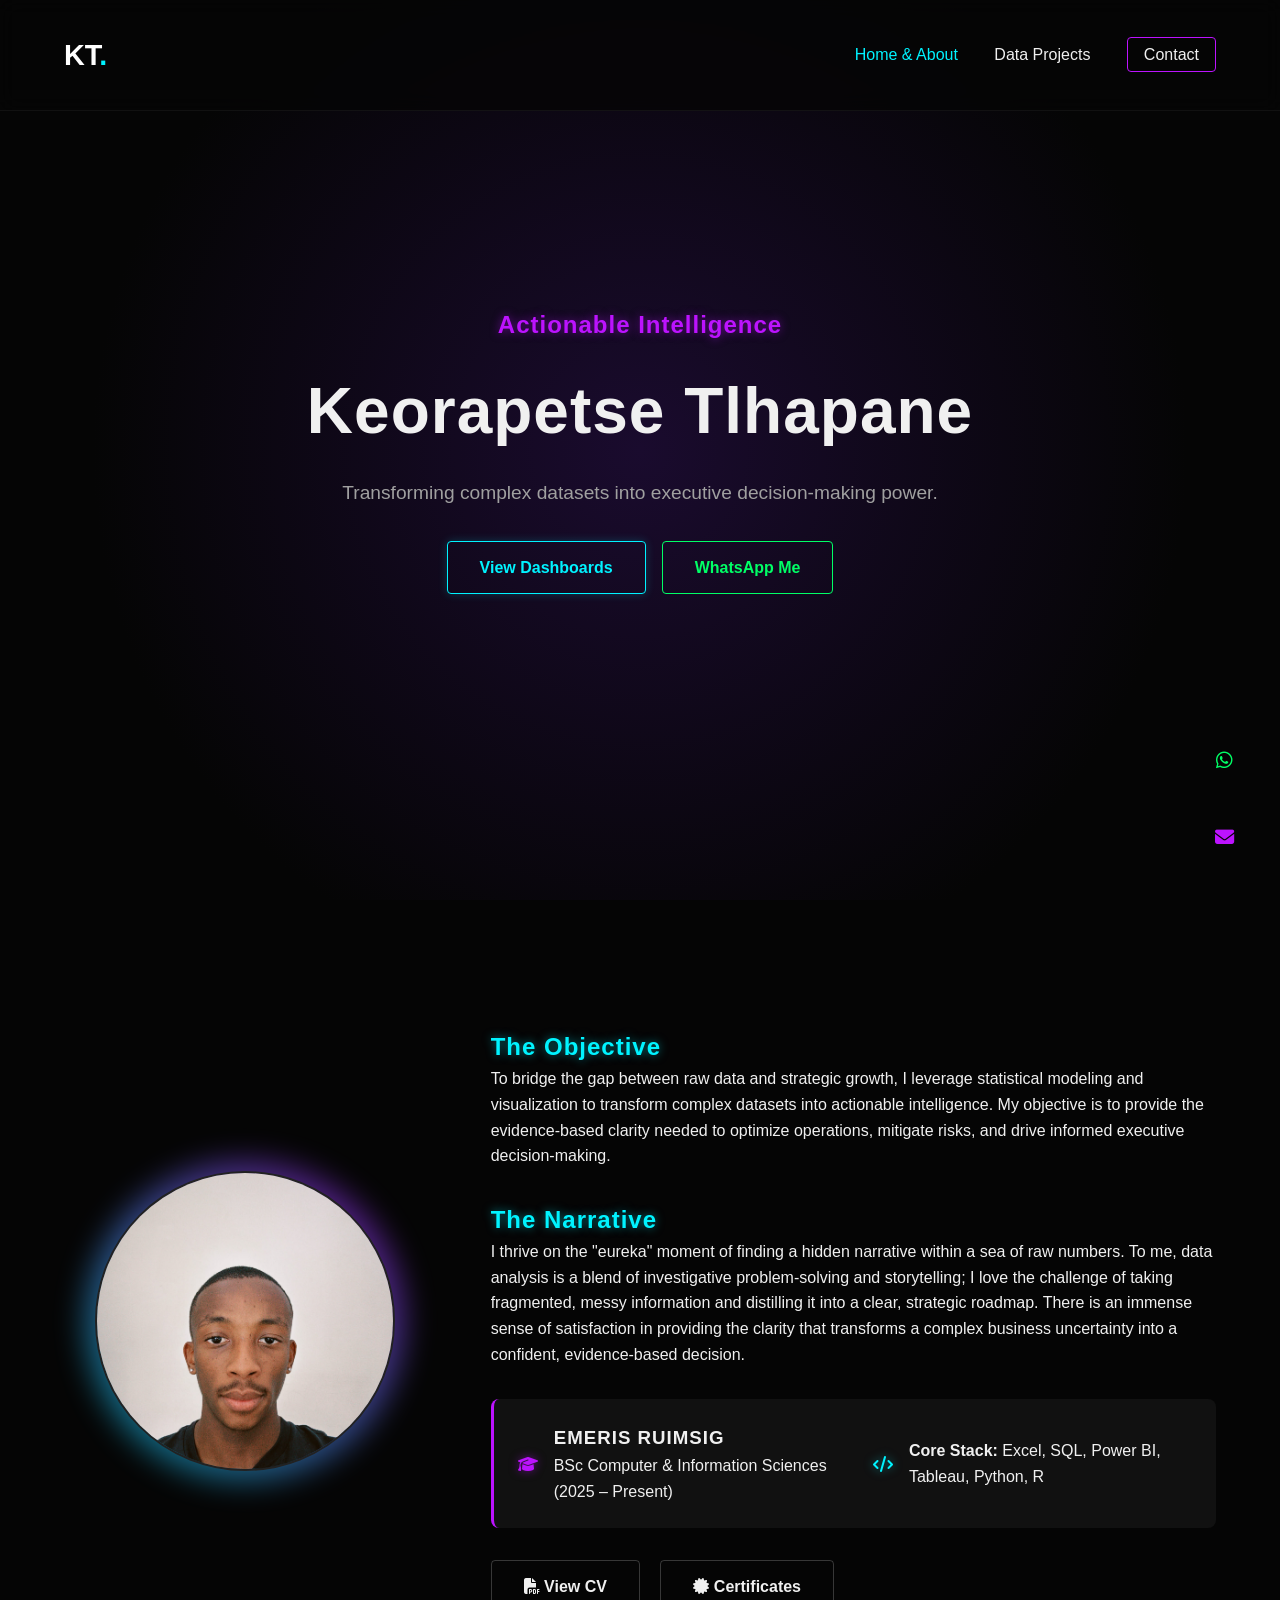
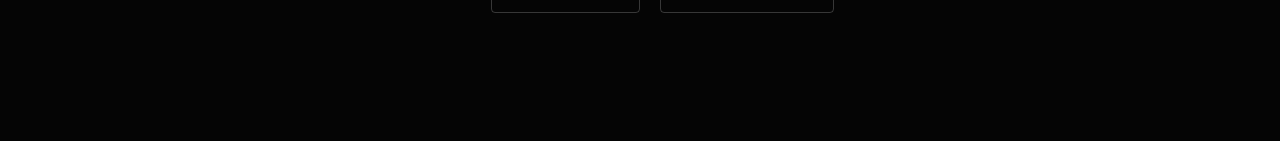
<file: index.html>
<!DOCTYPE html>
<html lang="en">
<head>
    <meta charset="UTF-8">
    <meta name="viewport" content="width=device-width, initial-scale=1.0">
    <title>Keorapetse Tlhapane | Data Analyst</title>
    <link rel="stylesheet" href="styles.css">
    <link rel="stylesheet" href="https://cdnjs.cloudflare.com/ajax/libs/font-awesome/6.4.0/css/all.min.css">
</head>
<body>
    <div class="floating-contact">
        <a href="https://wa.me/27663300304" class="neon-btn icon-btn"><i class="fab fa-whatsapp"></i></a>
        <a href="mailto:keotlhapane011@gmail.com" class="neon-btn icon-btn"><i class="fas fa-envelope"></i></a>
    </div>

    <nav>
        <div class="logo">KT<span>.</span></div>
        <div class="nav-links">
            <a href="index.html" class="active">Home & About</a>
            <a href="projects.html">Data Projects</a>
            <a href="mailto:keotlhapane011@gmail.com" class="contact-link">Contact</a>
        </div>
    </nav>

    <header class="hero hidden">
        <div class="hero-content">
            <h2 class="neon-text-purple">Actionable Intelligence</h2>
            <h1>Keorapetse Tlhapane</h1>
            <p class="subtitle">Transforming complex datasets into executive decision-making power.</p>
            <div class="hero-buttons">
                <a href="projects.html" class="neon-btn primary">View Dashboards</a>
                <a href="https://wa.me/27663300304" class="neon-btn secondary">WhatsApp Me</a>
            </div>
        </div>
    </header>

    <section class="about-section hidden">
        <div class="about-grid">
            <div class="about-image-container">
                <img src="founder.jpg" alt="Keorapetse Tlhapane" class="founder-img">
                <div class="glow-ring"></div>
            </div>
            <div class="about-text">
                <h2 class="neon-text-cyan">The Objective</h2>
                <p>To bridge the gap between raw data and strategic growth, I leverage statistical modeling and visualization to transform complex datasets into actionable intelligence. My objective is to provide the evidence-based clarity needed to optimize operations, mitigate risks, and drive informed executive decision-making.</p>
                
                <h2 class="neon-text-cyan mt-2">The Narrative</h2>
                <p>I thrive on the "eureka" moment of finding a hidden narrative within a sea of raw numbers. To me, data analysis is a blend of investigative problem-solving and storytelling; I love the challenge of taking fragmented, messy information and distilling it into a clear, strategic roadmap. There is an immense sense of satisfaction in providing the clarity that transforms a complex business uncertainty into a confident, evidence-based decision.</p>

                <div class="credentials mt-2">
                    <div class="edu-card">
                        <i class="fas fa-graduation-cap neon-text-purple"></i>
                        <div>
                            <h3>EMERIS RUIMSIG</h3>
                            <p>BSc Computer & Information Sciences (2025 – Present)</p>
                        </div>
                    </div>
                    <div class="skills-card">
                        <i class="fas fa-code neon-text-cyan"></i>
                        <p><strong>Core Stack:</strong> Excel, SQL, Power BI, Tableau, Python, R</p>
                    </div>
                </div>

                <div class="action-buttons mt-2">
                    <a href="Keorapetse Tlhapane Data Analyst CV.pdf" target="_blank" class="neon-btn outline"><i class="fas fa-file-pdf"></i> View CV</a>
                    <a href="certificates.pdf" target="_blank" class="neon-btn outline"><i class="fas fa-certificate"></i> Certificates</a>
                </div>
            </div>
        </div>
    </section>

    <script src="script.js"></script>
</body>
</html>
</file>
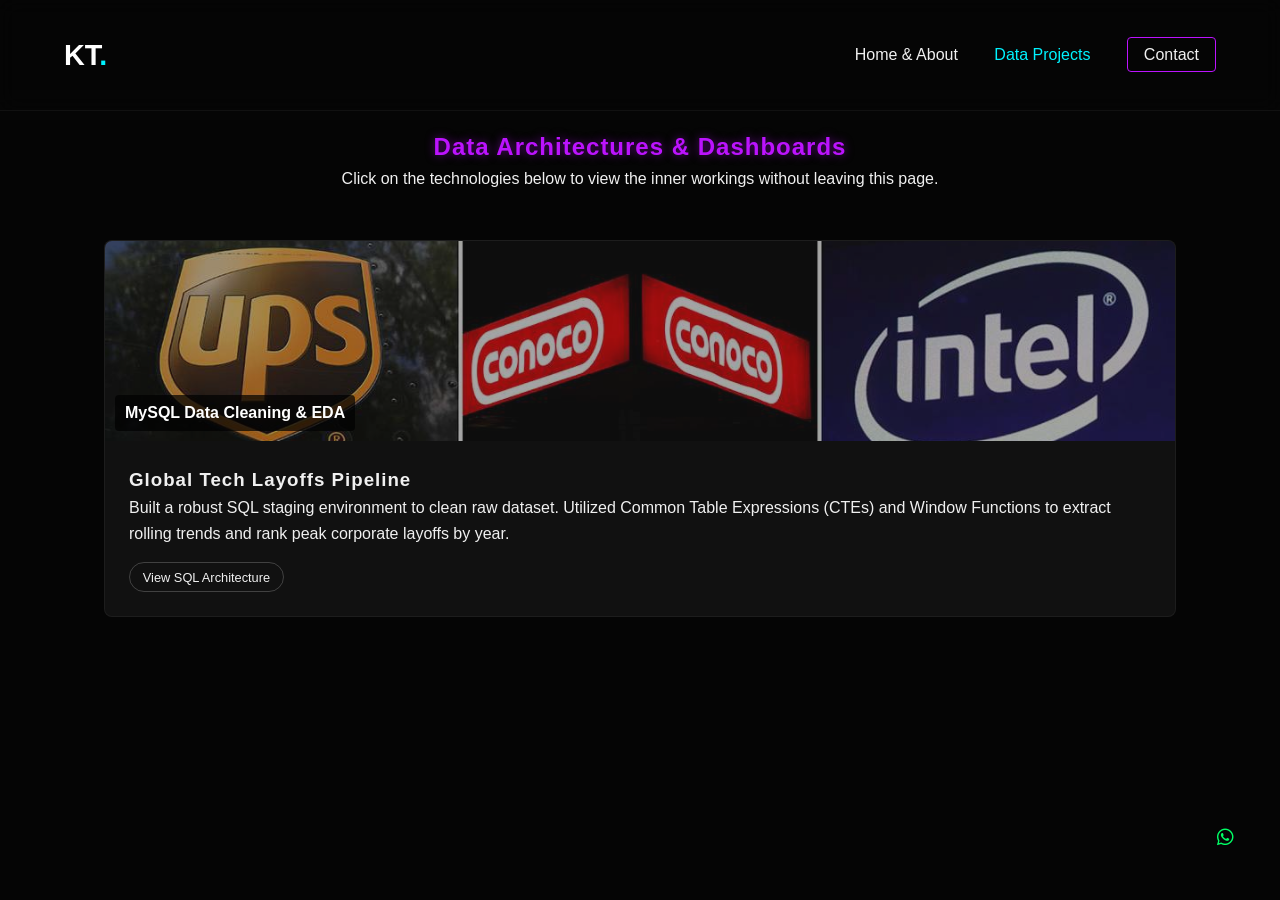
<file: projects.html>
<!DOCTYPE html>
<html lang="en">
<head>
    <meta charset="UTF-8">
    <meta name="viewport" content="width=device-width, initial-scale=1.0">
    <title>Projects | Keorapetse Tlhapane</title>
    <link rel="stylesheet" href="styles.css">
    <link rel="stylesheet" href="https://cdnjs.cloudflare.com/ajax/libs/font-awesome/6.4.0/css/all.min.css">
</head>
<body>
    <div class="floating-contact">
        <a href="https://wa.me/27663300304" class="neon-btn icon-btn"><i class="fab fa-whatsapp"></i></a>
    </div>

    <nav>
        <div class="logo">KT<span>.</span></div>
        <div class="nav-links">
            <a href="index.html">Home & About</a>
            <a href="projects.html" class="active">Data Projects</a>
            <a href="mailto:keotlhapane011@gmail.com" class="contact-link">Contact</a>
        </div>
    </nav>

    <section class="portfolio-section hidden">
        <h1 class="neon-text-purple text-center">Data Architectures & Dashboards</h1>
        <p class="text-center mb-3">Click on the technologies below to view the inner workings without leaving this page.</p>

        <div class="projects-grid">
            <div class="project-card">
                <div class="project-thumb">
                    <img src="Layoffs-1200.jpg" alt="Tech Layoffs Analysis">
                    <div class="overlay">MySQL Data Cleaning & EDA</div>
                </div>
                <div class="project-info">
                    <h3>Global Tech Layoffs Pipeline</h3>
                    <p>Built a robust SQL staging environment to clean raw dataset. Utilized Common Table Expressions (CTEs) and Window Functions to extract rolling trends and rank peak corporate layoffs by year.</p>
                    <div class="tech-stack-buttons">
                        <button class="neon-chip" onclick="openModal('sql', 'project2')">View SQL Architecture</button>
                    </div>
                </div>
            </div>
        </div>
    </section>

    <div id="dataModal" class="modal">
        <div class="modal-content glass">
            <span class="close-btn" onclick="closeModal()">&times;</span>
            <h2 id="modalTitle" class="neon-text-cyan">Project Data</h2>
            <div id="modalBody" class="modal-body">
                </div>
            <div class="modal-footer" id="modalFooter">
                </div>
        </div>
    </div>

    <script src="script.js"></script>
</body>
</html>
</file>
<file: styles.css>
:root {
    --bg-color: #050505;
    --surface-color: #111111;
    --text-main: #f0f0f0;
    --text-muted: #a0a0a0;
    --neon-cyan: #00f3ff;
    --neon-purple: #bc13fe;
    --neon-green: #00ff66;
    --font-main: 'Segoe UI', Roboto, Helvetica, sans-serif;
}

* {
    margin: 0;
    padding: 0;
    box-sizing: border-box;
}

body {
    background-color: var(--bg-color);
    color: var(--text-main);
    font-family: var(--font-main);
    line-height: 1.6;
    overflow-x: hidden;
}

h1, h2, h3 { letter-spacing: 1px; }
.neon-text-cyan { color: var(--neon-cyan); text-shadow: 0 0 10px rgba(0, 243, 255, 0.5); }
.neon-text-purple { color: var(--neon-purple); text-shadow: 0 0 10px rgba(188, 19, 254, 0.5); }
.text-center { text-align: center; }
.mt-2 { margin-top: 2rem; }
.mb-3 { margin-bottom: 3rem; }

nav {
    display: flex;
    justify-content: space-between;
    align-items: center;
    padding: 2rem 5%;
    background: rgba(5, 5, 5, 0.8);
    backdrop-filter: blur(10px);
    position: fixed;
    width: 100%;
    top: 0;
    z-index: 100;
    border-bottom: 1px solid rgba(255,255,255,0.05);
}

.logo { font-size: 1.8rem; font-weight: 800; color: #fff; }
.logo span { color: var(--neon-cyan); }

.nav-links a {
    color: var(--text-main);
    text-decoration: none;
    margin-left: 2rem;
    transition: color 0.3s;
    font-weight: 500;
}
.nav-links a:hover, .nav-links a.active { color: var(--neon-cyan); }
.contact-link { border: 1px solid var(--neon-purple); padding: 0.5rem 1rem; border-radius: 4px; }

.neon-btn {
    display: inline-block;
    padding: 0.8rem 2rem;
    text-decoration: none;
    font-weight: 600;
    border-radius: 4px;
    transition: all 0.3s ease;
    cursor: pointer;
    border: none;
}
.neon-btn.primary { background: transparent; color: var(--neon-cyan); border: 1px solid var(--neon-cyan); box-shadow: 0 0 10px rgba(0, 243, 255, 0.2); }
.neon-btn.primary:hover { background: var(--neon-cyan); color: #000; box-shadow: 0 0 20px rgba(0, 243, 255, 0.6); }

.neon-btn.secondary { background: transparent; color: var(--neon-green); border: 1px solid var(--neon-green); }
.neon-btn.secondary:hover { background: var(--neon-green); color: #000; box-shadow: 0 0 20px rgba(0, 255, 102, 0.6); }

.neon-btn.outline { background: transparent; color: var(--text-main); border: 1px solid rgba(255,255,255,0.2); margin-right: 1rem; }
.neon-btn.outline:hover { border-color: var(--neon-purple); color: var(--neon-purple); }

.floating-contact {
    position: fixed;
    bottom: 30px;
    right: 30px;
    display: flex;
    flex-direction: column;
    gap: 15px;
    z-index: 1000;
}
.icon-btn { padding: 1rem; border-radius: 50%; font-size: 1.2rem; text-align: center; }
.icon-btn .fa-whatsapp { color: var(--neon-green); }
.icon-btn .fa-envelope { color: var(--neon-purple); }

.hero {
    height: 100vh;
    display: flex;
    align-items: center;
    justify-content: center;
    text-align: center;
    padding: 0 5%;
    background: radial-gradient(circle at center, #1a0b2e 0%, var(--bg-color) 70%);
}
.hero h1 { font-size: 4rem; margin: 1rem 0; }
.hero .subtitle { font-size: 1.2rem; color: var(--text-muted); margin-bottom: 2rem; max-width: 600px; margin-inline: auto; }
.hero-buttons { display: flex; gap: 1rem; justify-content: center; }

.about-section { padding: 8rem 5%; }
.about-grid { display: grid; grid-template-columns: 1fr 2fr; gap: 4rem; align-items: center; max-width: 1200px; margin: 0 auto; }
.about-image-container { position: relative; width: 300px; height: 300px; margin: 0 auto; }
.founder-img { width: 100%; height: 100%; object-fit: cover; border-radius: 50%; position: relative; z-index: 2; border: 2px solid #222; }
.glow-ring {
    position: absolute; top: -10px; left: -10px; right: -10px; bottom: -10px;
    border-radius: 50%; background: linear-gradient(45deg, var(--neon-cyan), var(--neon-purple));
    z-index: 1; animation: spin 4s linear infinite; filter: blur(15px); opacity: 0.5;
}

@keyframes spin { 100% { transform: rotate(360deg); } }

.credentials { display: flex; gap: 2rem; background: var(--surface-color); padding: 1.5rem; border-radius: 8px; border-left: 3px solid var(--neon-purple); }
.edu-card, .skills-card { display: flex; align-items: center; gap: 1rem; }

.portfolio-section { padding: 8rem 5%; max-width: 1200px; margin: 0 auto; }
.projects-grid { display: grid; grid-template-columns: repeat(auto-fit, minmax(350px, 1fr)); gap: 2rem; }
.project-card { background: var(--surface-color); border-radius: 8px; overflow: hidden; border: 1px solid rgba(255,255,255,0.05); transition: transform 0.3s ease; }
.project-card:hover { transform: translateY(-5px); border-color: var(--neon-cyan); box-shadow: 0 10px 30px rgba(0, 243, 255, 0.1); }
.project-thumb { width: 100%; height: 200px; position: relative; background: #222; } 
.project-thumb img { width: 100%; height: 100%; object-fit: cover; opacity: 0.6; }
.project-thumb .overlay { position: absolute; bottom: 10px; left: 10px; color: #fff; font-weight: bold; background: rgba(0,0,0,0.7); padding: 5px 10px; border-radius: 4px; }
.project-info { padding: 1.5rem; }
.tech-stack-buttons { display: flex; gap: 0.5rem; margin-top: 1rem; flex-wrap: wrap; }
.neon-chip {
    background: transparent; color: var(--text-main); border: 1px solid rgba(255,255,255,0.2);
    padding: 0.4rem 0.8rem; font-size: 0.8rem; border-radius: 20px; cursor: pointer; transition: 0.3s;
}
.neon-chip:hover { border-color: var(--neon-purple); color: var(--neon-purple); box-shadow: 0 0 10px rgba(188, 19, 254, 0.3); }

.modal {
    display: none; position: fixed; z-index: 2000; left: 0; top: 0; width: 100%; height: 100%;
    background-color: rgba(0, 0, 0, 0.8); backdrop-filter: blur(5px);
    align-items: center; justify-content: center;
}
.modal-content.glass {
    background: rgba(17, 17, 17, 0.9);
    border: 1px solid var(--neon-cyan);
    box-shadow: 0 0 30px rgba(0, 243, 255, 0.2);
    border-radius: 12px; width: 90%; max-width: 800px; max-height: 80vh;
    display: flex; flex-direction: column; overflow: hidden;
    animation: modalSlideIn 0.4s ease-out forwards;
}
.close-btn { position: absolute; top: 15px; right: 20px; color: #aaa; font-size: 28px; font-weight: bold; cursor: pointer; }
.close-btn:hover { color: var(--neon-purple); }
.modal h2 { padding: 1.5rem; border-bottom: 1px solid rgba(255,255,255,0.1); }
.modal-body { padding: 1.5rem; overflow-y: auto; background: #0a0a0a; font-family: monospace; color: #00ff66; white-space: pre-wrap; }
.modal-footer { padding: 1rem 1.5rem; border-top: 1px solid rgba(255,255,255,0.1); text-align: right; }

@keyframes modalSlideIn { from { transform: translateY(50px); opacity: 0; } to { transform: translateY(0); opacity: 1; } }

.hidden { opacity: 0; transform: translateY(30px); transition: all 0.8s ease-out; }
.show { opacity: 1; transform: translateY(0); }

@media (max-width: 768px) {
    .about-grid { grid-template-columns: 1fr; }
    .hero h1 { font-size: 2.5rem; }
    .nav-links { display: none; }
}
</file>
